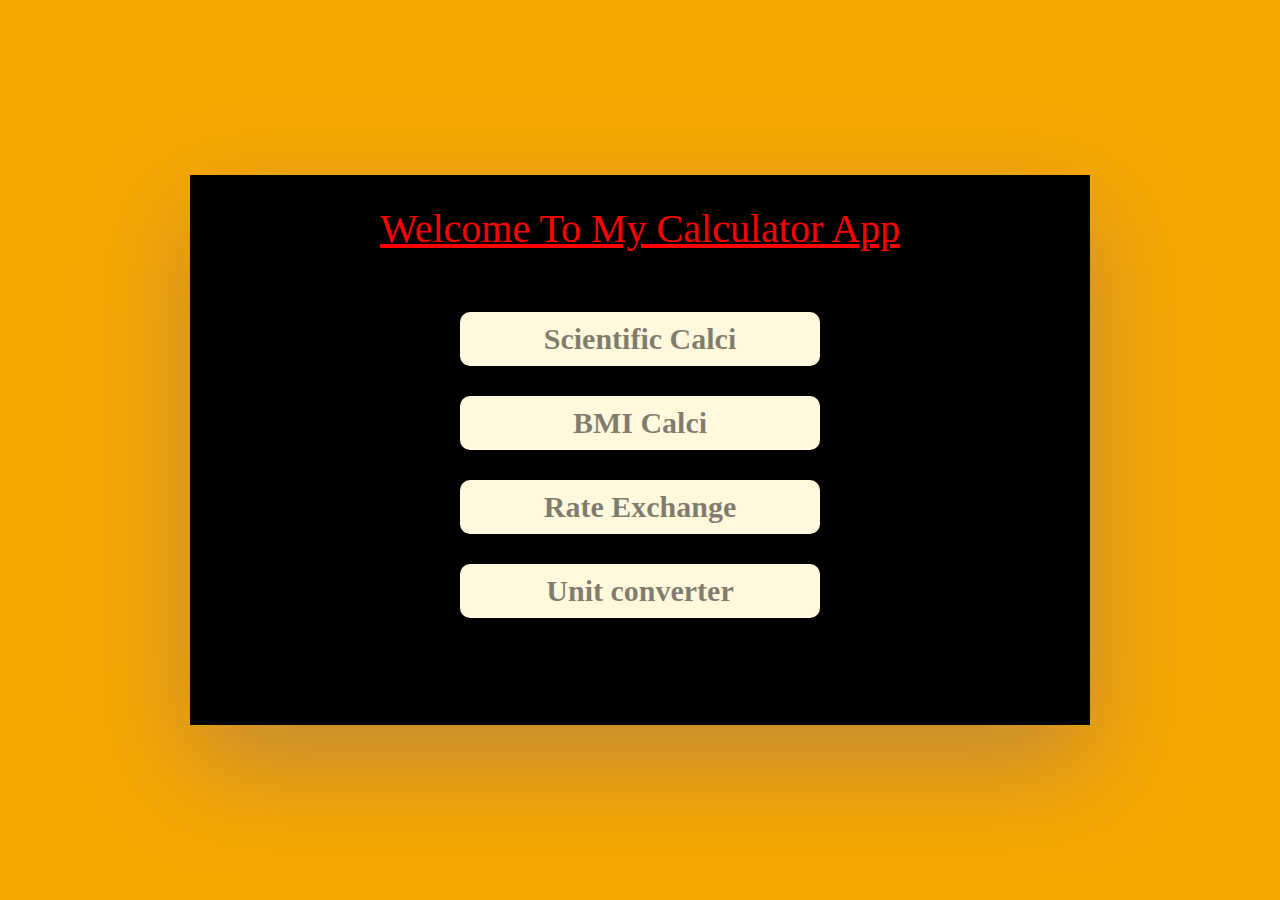
<file: index.html>
<!DOCTYPE html>
<html lang="en">

<head>
    <meta charset="UTF-8">
    <meta http-equiv="X-UA-Compatible" content="IE=edge">
    <meta name="viewport" content="width=device-width, initial-scale=1.0">
    <title>Welcome To My Calculator App</title>
    <link rel="stylesheet" href="index.css" class="href">
</head>
<body>
    <div class="container">
        <p>Welcome To My Calculator App</p>
        <div class="buttons">
            <a class="type1" href="scientific.html">Scientific Calci</a>
            <a class="type2" href="bmi.html">BMI Calci</a>
            <a class="type3" href="currency.html">Rate Exchange</a>
            <a class="type4" href="unitconv.html">Unit converter</a>
        </div>
    </div>
</body>

</html>
</file>
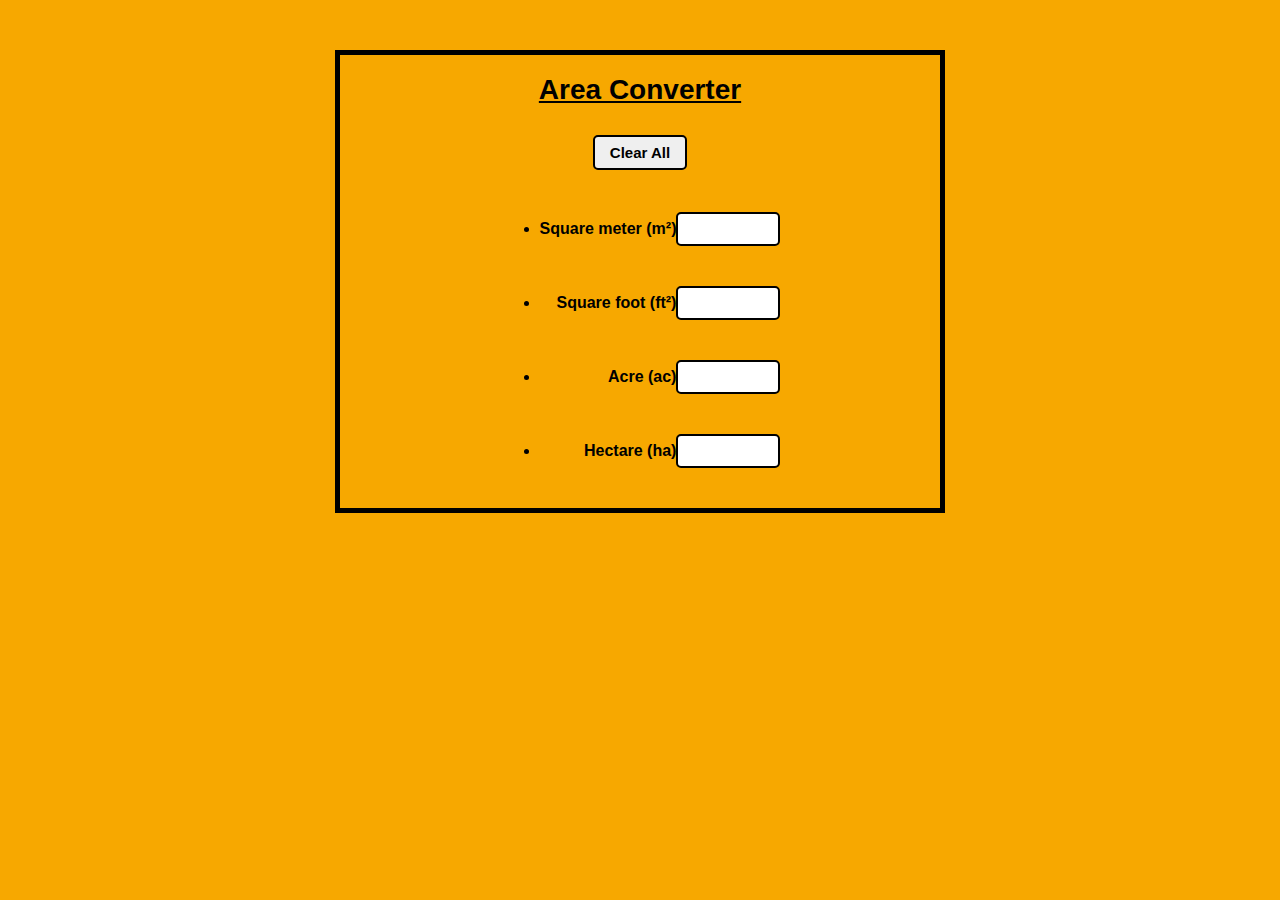
<file: area.html>
<!DOCTYPE html>
<html lang="en">

<head>
    <meta charset="UTF-8">
    <meta http-equiv="X-UA-Compatible" content="IE=edge">
    <meta name="viewport" content="width=device-width, initial-scale=1.0">
    <title>Mass Converter</title>
    <link rel="stylesheet" href="mass.css" class="href">
</head>

<body>
    <div id='content'>
        <h1 id='title'>Area Converter</h1>
        <div id='button'>
            <button id='clearButton'>Clear All</button>
        </div>
        <div id='unit'>
            <ul>
                <li><label>Square meter (m²)<input id="sqm"></label>
                <li><label>Square foot (ft²)<input id="sqft"></label>
                <li><label>Acre (ac)<input id="acre"></label>
                <li><label>Hectare (ha)<input id="hectare"></label>
            </ul>
        </div>
    </div>
    <script src="area.js"></script>
</body>
</html>
</file>
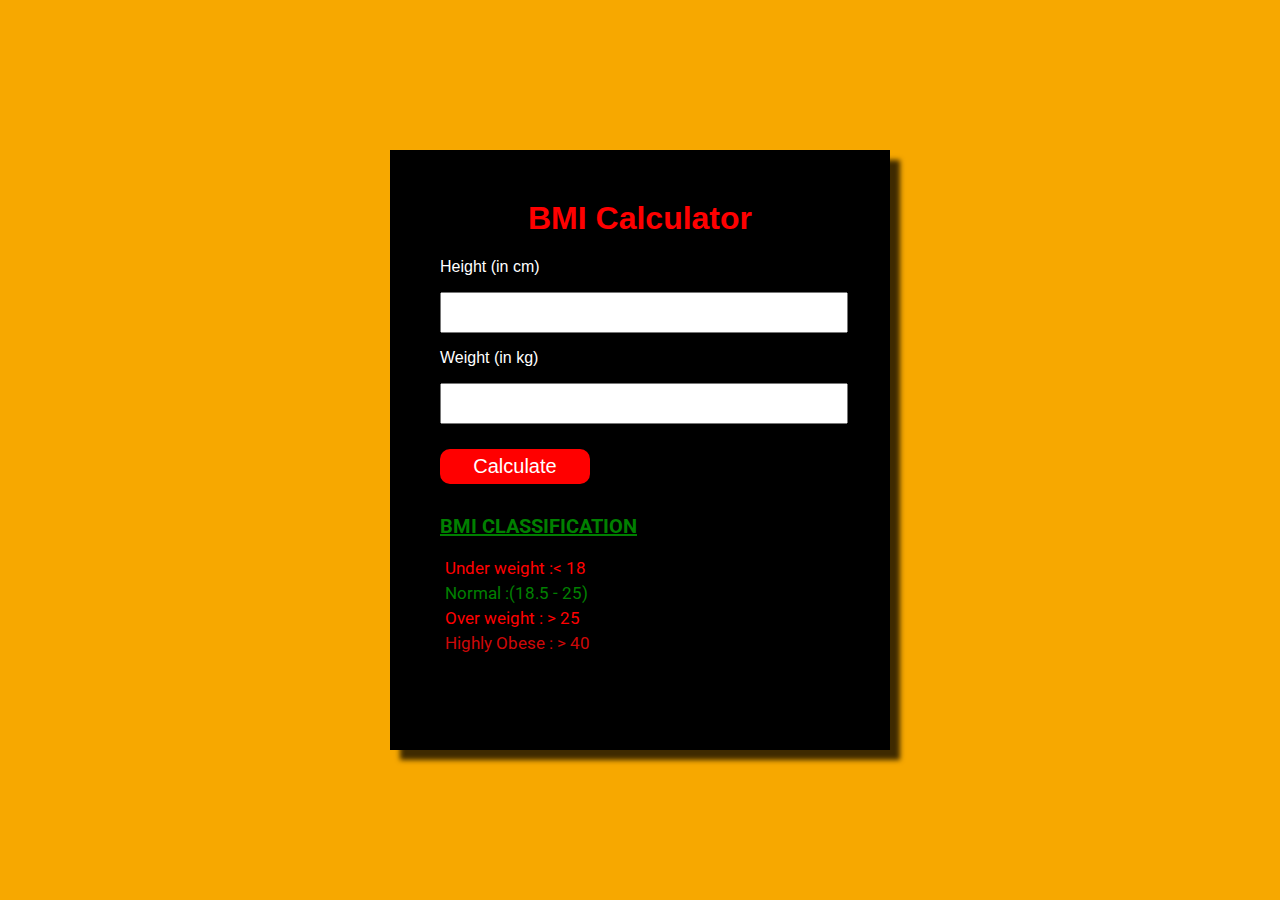
<file: bmi.html>
<!DOCTYPE html>
<html lang="en">

<head>
    <meta charset="UTF-8">
    <meta http-equiv="X-UA-Compatible" content="IE=edge">
    <meta name="viewport" content="width=device-width, initial-scale=1.0">
    <title>BMI Calculator</title>
    <link rel="stylesheet" href="bmi.css" class="href">
    <link rel="preconnect" href="https://fonts.googleapis.com">
    <link rel="preconnect" href="https://fonts.gstatic.com" crossorigin>
    <link href="https://fonts.googleapis.com/css2?family=Roboto&display=swap" rel="stylesheet">
</head>

<body>
    <div class="container">
        <h1>BMI Calculator</h1>
        <p>Height (in cm)</p>
        <input type="text" id="height">
        <p>Weight (in kg)</p>
        <input type="text" id="weight">
        <button id="btn">Calculate</button>
        <div id="result"></div>
        <div class="info">
            <p>BMI CLASSIFICATION</p>
            <div class="info1">Under weight :< 18</div>
                    <div class="info2">Normal :(18.5 - 25)</div>
                    <div class="info3">Over weight : > 25</div>
                    <div class="info4"> Highly Obese : > 40</div>
            </div>
        </div>
        <script src="bmi.js"></script>
</body>

</html>
</file>
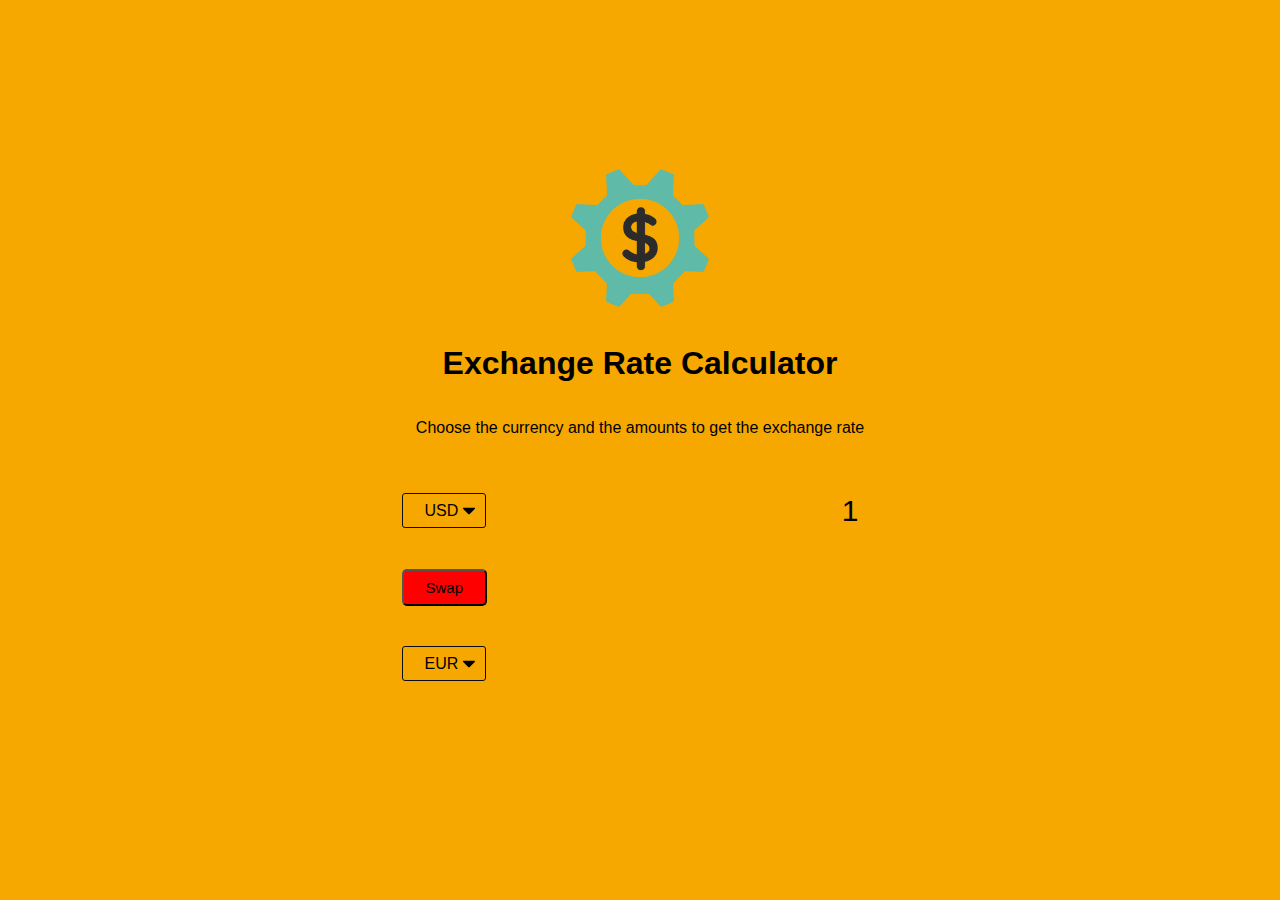
<file: currency.html>
<!DOCTYPE html>
<html lang="en">
  <head>
    <meta charset="UTF-8" />
    <meta name="viewport" content="width=device-width, initial-scale=1.0" />
    <meta http-equiv="X-UA-Compatible" content="ie=edge" />
    <title>Exchange Rate Calculator</title>
    <link rel="stylesheet" href="currency.css" />
  </head>
  <body>
    <img src="money.png" alt="" class="money-img" />
    <h1>Exchange Rate Calculator</h1>
    <p>Choose the currency and the amounts to get the exchange rate</p>

    <div class="container">
      <div class="currency">
        <select id="currency-one">
          <option value="AED">AED</option>
          <option value="ARS">ARS</option>
          <option value="AUD">AUD</option>
          <option value="BGN">BGN</option>
          <option value="BRL">BRL</option>
          <option value="BSD">BSD</option>
          <option value="CAD">CAD</option>
          <option value="CHF">CHF</option>
          <option value="CLP">CLP</option>
          <option value="CNY">CNY</option>
          <option value="COP">COP</option>
          <option value="CZK">CZK</option>
          <option value="DKK">DKK</option>
          <option value="DOP">DOP</option>
          <option value="EGP">EGP</option>
          <option value="EUR">EUR</option>
          <option value="FJD">FJD</option>
          <option value="GBP">GBP</option>
          <option value="GTQ">GTQ</option>
          <option value="HKD">HKD</option>
          <option value="HRK">HRK</option>
          <option value="HUF">HUF</option>
          <option value="IDR">IDR</option>
          <option value="ILS">ILS</option>
          <option value="INR">INR</option>
          <option value="ISK">ISK</option>
          <option value="JPY">JPY</option>
          <option value="KRW">KRW</option>
          <option value="KZT">KZT</option>
          <option value="MXN">MXN</option>
          <option value="MYR">MYR</option>
          <option value="NOK">NOK</option>
          <option value="NZD">NZD</option>
          <option value="PAB">PAB</option>
          <option value="PEN">PEN</option>
          <option value="PHP">PHP</option>
          <option value="PKR">PKR</option>
          <option value="PLN">PLN</option>
          <option value="PYG">PYG</option>
          <option value="RON">RON</option>
          <option value="RUB">RUB</option>
          <option value="SAR">SAR</option>
          <option value="SEK">SEK</option>
          <option value="SGD">SGD</option>
          <option value="THB">THB</option>
          <option value="TRY">TRY</option>
          <option value="TWD">TWD</option>
          <option value="UAH">UAH</option>
          <option value="USD" selected>USD</option>
          <option value="UYU">UYU</option>
          <option value="VND">VND</option>
          <option value="ZAR">ZAR</option>
        </select>
        <input type="number" id="amount-one" placeholder="" value="1" />
      </div>

      <div class="swap-rate-container">
        <button class="btn" id="swap">Swap</button>
        <div class="rate" id="rate"></div>
      </div>

      <div class="currency">
        <select id="currency-two">
          <option value="AED">AED</option>
          <option value="ARS">ARS</option>
          <option value="AUD">AUD</option>
          <option value="BGN">BGN</option>
          <option value="BRL">BRL</option>
          <option value="BSD">BSD</option>
          <option value="CAD">CAD</option>
          <option value="CHF">CHF</option>
          <option value="CLP">CLP</option>
          <option value="CNY">CNY</option>
          <option value="COP">COP</option>
          <option value="CZK">CZK</option>
          <option value="DKK">DKK</option>
          <option value="DOP">DOP</option>
          <option value="EGP">EGP</option>
          <option value="EUR" selected>EUR</option>
          <option value="FJD">FJD</option>
          <option value="GBP">GBP</option>
          <option value="GTQ">GTQ</option>
          <option value="HKD">HKD</option>
          <option value="HRK">HRK</option>
          <option value="HUF">HUF</option>
          <option value="IDR">IDR</option>
          <option value="ILS">ILS</option>
          <option value="INR">INR</option>
          <option value="ISK">ISK</option>
          <option value="JPY">JPY</option>
          <option value="KRW">KRW</option>
          <option value="KZT">KZT</option>
          <option value="MXN">MXN</option>
          <option value="MYR">MYR</option>
          <option value="NOK">NOK</option>
          <option value="NZD">NZD</option>
          <option value="PAB">PAB</option>
          <option value="PEN">PEN</option>
          <option value="PHP">PHP</option>
          <option value="PKR">PKR</option>
          <option value="PLN">PLN</option>
          <option value="PYG">PYG</option>
          <option value="RON">RON</option>
          <option value="RUB">RUB</option>
          <option value="SAR">SAR</option>
          <option value="SEK">SEK</option>
          <option value="SGD">SGD</option>
          <option value="THB">THB</option>
          <option value="TRY">TRY</option>
          <option value="TWD">TWD</option>
          <option value="UAH">UAH</option>
          <option value="USD">USD</option>
          <option value="UYU">UYU</option>
          <option value="VND">VND</option>
          <option value="ZAR">ZAR</option>
        </select>
        <input type="number" id="amount-two" placeholder="" />
      </div>
    </div>

    <script src="currency.js"></script>
  </body>
</html>
</file>
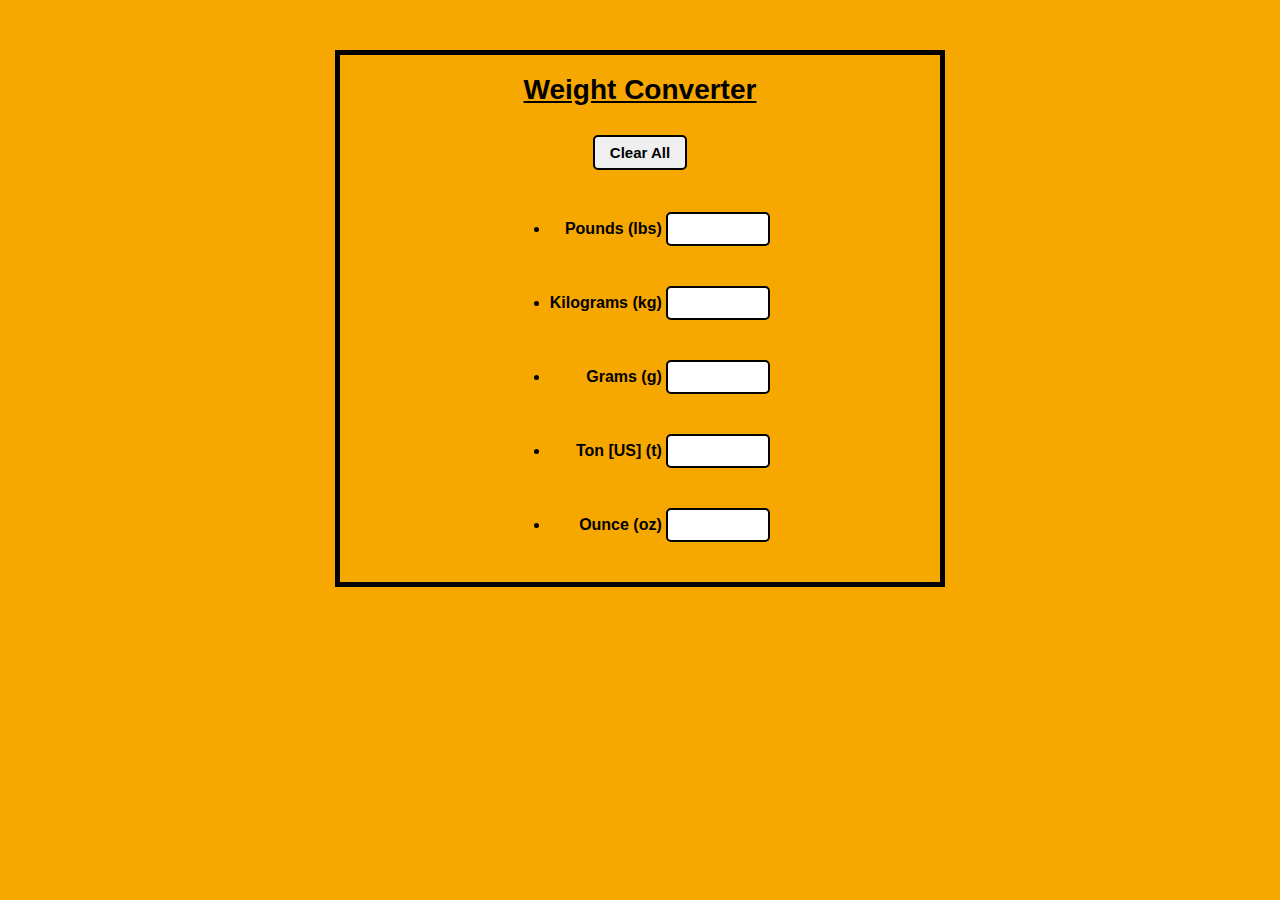
<file: mass.html>
<!DOCTYPE html>
<html lang="en">

<head>
    <meta charset="UTF-8">
    <meta http-equiv="X-UA-Compatible" content="IE=edge">
    <meta name="viewport" content="width=device-width, initial-scale=1.0">
    <title>Mass Converter</title>
    <link rel="stylesheet" href="mass.css" class="href">
</head>

<body>
    <div id='content'>
        <h1 id='title'>Weight Converter</h1>
        <div id='button'>
            <button id='clearButton'>Clear All</button>
        </div>
        <div id='unit'>
            <ul>
                <li><label>Pounds (lbs) <input id="poundsInput"></label>
                <li><label>Kilograms (kg) <input id="kilogramsInput"></label>
                <li><label>Grams (g) <input id='gramsInput'></label>
                <li><label>Ton [US] (t) <input id='tonInput'></label>
                <li><label>Ounce (oz) <input id='ounceInput'></label>
            </ul>
        </div>
    </div>
    <script src="mass.js"></script>
</body>
</html>
</file>
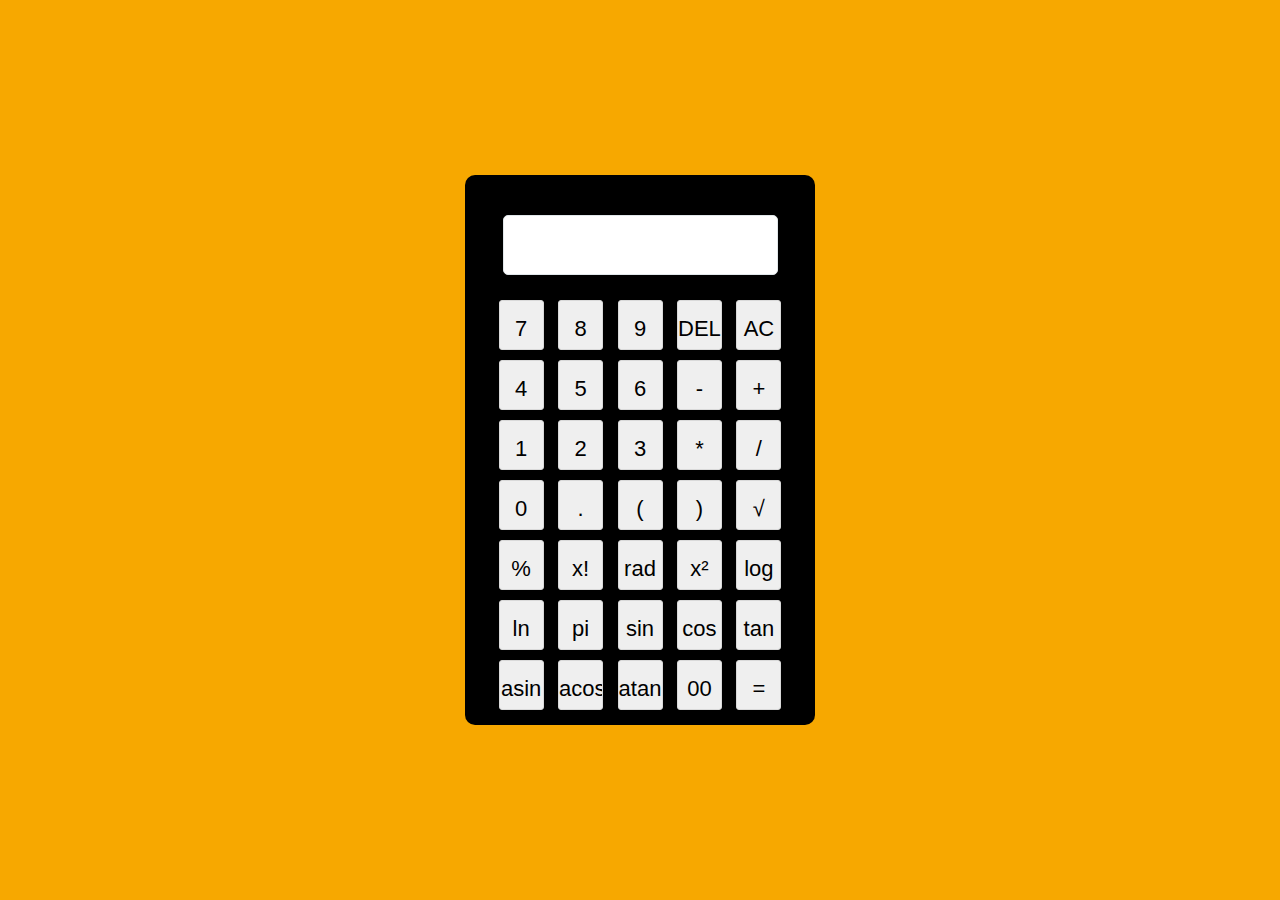
<file: scientific.html>
<!DOCTYPE html>
<html lang="en">
<head>
    <meta charset="UTF-8">
    <meta name="viewport" content="width=device-width, initial-scale=1.0">
    <title>Scientific-Calculator</title>
    <link rel="stylesheet" href="scientific.css">
</head>
<body>
    <div class="center">
        <form name="forms" class="for">
            <input name="display" id="display" type="text">
            <div class="buttons">
                <input type="button" value="7" onclick="designate('7')">
                <input type="button" value="8" onclick="designate('8')">
                <input type="button" value="9" onclick="designate('9')">
                <input type="button" value="DEL" onclick="del()">
                <input type="button" value="AC" onclick="ac()"><br>
                <input type="button" value="4"   onclick="designate('4')">
                <input type="button" value="5"   onclick="designate('5')">
                <input type="button" value="6"   onclick="designate('6')">
                <input type="button" value="-"   onclick="designate('-')">
                <input type="button" value="+"   onclick="designate('+')"><br>
                <input type="button" value="1"   onclick="designate('1')">
                <input type="button" value="2"   onclick="designate('2')">
                <input type="button" value="3"   onclick="designate('3')">
                <input type="button" value="*"   onclick="designate('*')">
                <input type="button" value="/"   onclick="designate('/')"><br>
                <input type="button" value="0"   onclick="designate('0')">
                <input type="button" value="."   onclick="designate('.')">
                <input type="button" value="("   onclick="designate('(')">
                <input type="button" value=")"   onclick="designate(')')">
                <input type="button" value="&#8730;"   onclick="sqrt()"><br>
                <input type="button" value="%"   onclick="per()">
                <input type="button" value="x!"   onclick="fact()">
                <input type="button" value="rad"   onclick="rad()">
                <input type="button" value="x&#178;"   onclick="square()">
                <input type="button" value="log"   onclick="logarithm()"><br>
                <input type="button" value="ln"   onclick="lan()">
                <input type="button" value="pi"   onclick="pi()">
                <input type="button" value="sin"   onclick="sine()">
                <input type="button" value="cos"   onclick="cos()">
                <input type="button" value="tan"   onclick="tan()"><br>
                <input type="button" value="asin"   onclick="asin()">
                <input type="button" value="acos"   onclick="acos()">
                <input type="button" value="atan"   onclick="atan()">
                <input type="button" value="00"   onclick="designate('00')">
                <input type="button" value="="   onclick="equal()">

            </div>
        </form>
    </div>
    <script src="scientific.js"></script>
</body>
</html>
</file>
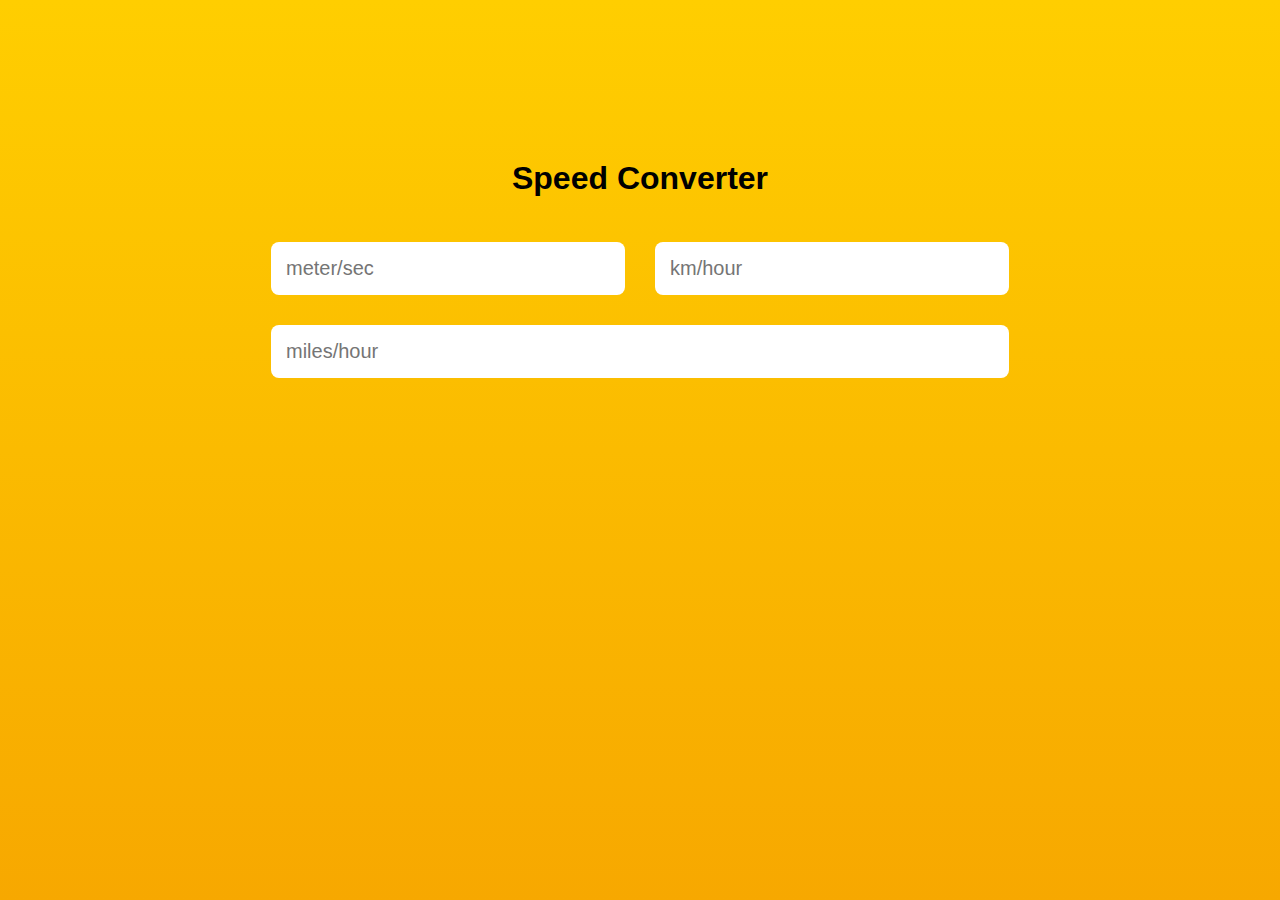
<file: speed.html>
<!DOCTYPE html>
<html lang="en">
<head>
    <meta charset="UTF-8">
    <meta name="viewport" content="width=device-width, initial-scale=1.0">
    <title>Speed Converter</title>
    <link rel="stylesheet" href="temperature.css">
</head>
<body>
    <main>
        <header>
            <h1>Speed Converter</h1>
        </header>
        <section class="inputs">
            <input type="number" name="m/s" id="m/s" class="input" placeholder="meter/sec">
            <input type="number" name="km/hr" id="km/hr" class="input" placeholder="km/hour">
            <input type="number" name="miles/hr" id="miles/hr" class="input" placeholder="miles/hour">
        </section>
    </main>
    <script src="speed.js"></script>
</body>
</html>
</file>
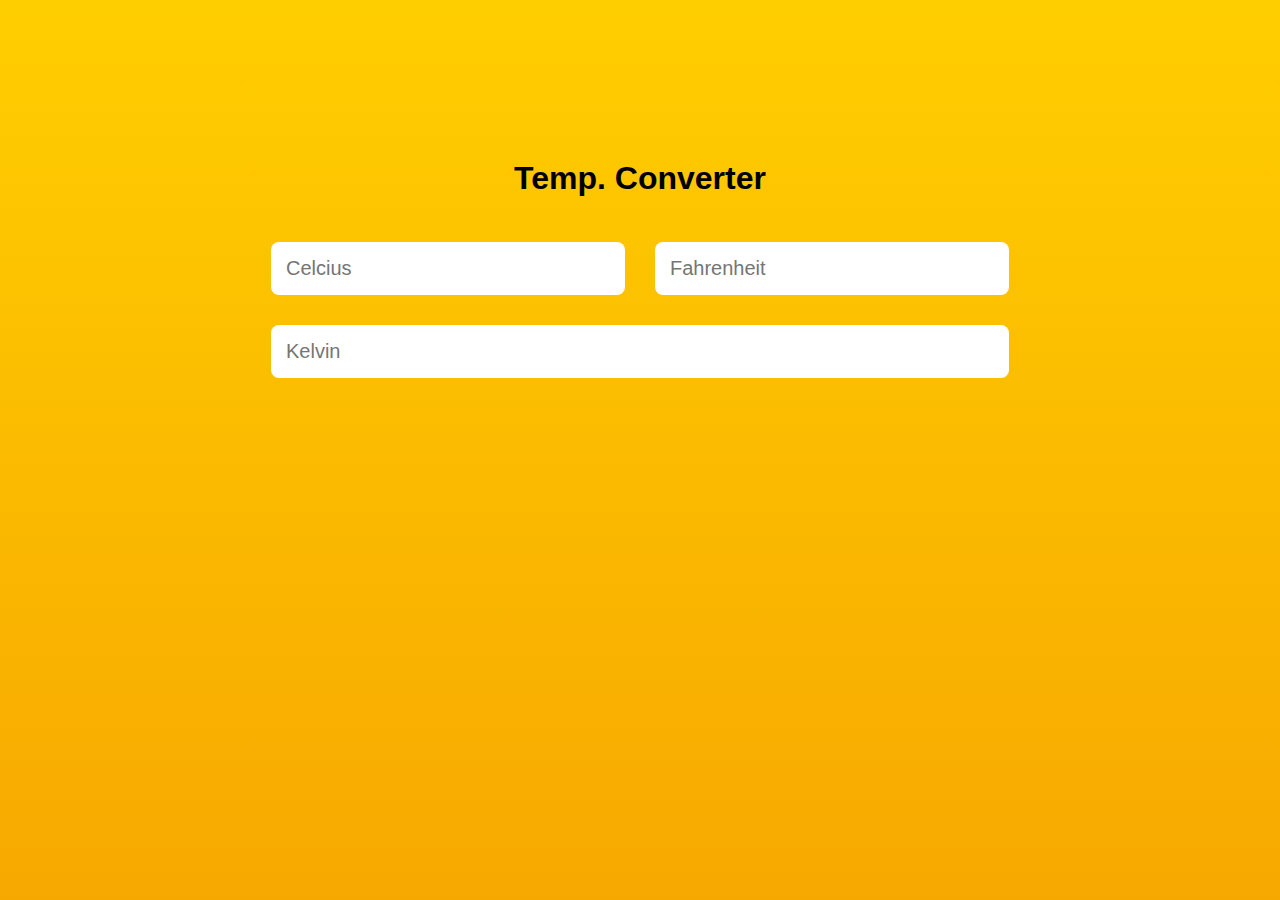
<file: temperature.html>
<!DOCTYPE html>
<html lang="en">
<head>
    <meta charset="UTF-8">
    <meta name="viewport" content="width=device-width, initial-scale=1.0">
    <title>Converter</title>
    <link rel="stylesheet" href="temperature.css">
</head>
<body>
    <main>
        <header>
            <h1> Temp. Converter</h1>
        </header>
        <section class="inputs">
            <input type="number" name="celcius" id="celcius" class="input" placeholder="Celcius">
            <input type="number" name="fahrenheit" id="fahrenheit" class="input" placeholder="Fahrenheit">
            <input type="number" name="kelvin" id="kelvin" class="input" placeholder="Kelvin">
        </section>
    </main>
    <script src="temperature.js"></script>
</body>
</html>
</file>
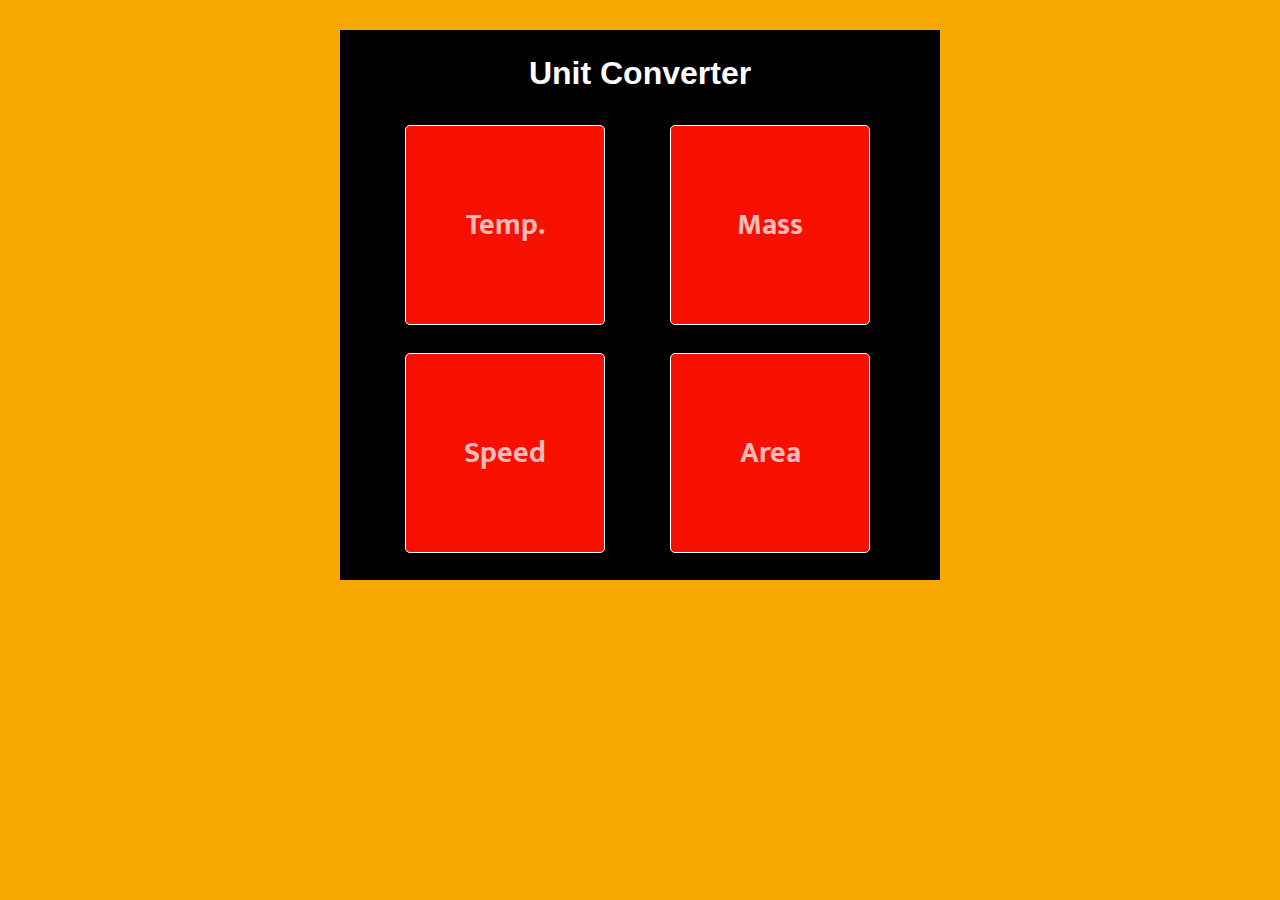
<file: unitconv.html>
<!DOCTYPE html>
<html lang="en">

<head>
    <meta charset="UTF-8">
    <meta http-eqa="X-UA-Compatible" content="IE=edge">
    <meta name="viewport" content="width=device-width, initial-scale=1.0">
    <title>Unit Converter</title>
    <link rel="stylesheet" href="unitconv.css" class="href">
    <link rel="preconnect" href="https://fonts.googleapis.com">
    <link rel="preconnect" href="https://fonts.gstatic.com" crossorigin>
    <link href="https://fonts.googleapis.com/css2?family=Mukta:wght@500&display=swap" rel="stylesheet">
</head>
<body>
    <div class="container">
        <h1>Unit Converter</h1>
        <a class="type" href="temperature.html">Temp.</a>
        <a class="type" href="mass.html">Mass</a>
        <a class="type" href="speed.html">Speed</a>
        <a class="type" href="area.html">Area</a>
    </div>
</body>
</html>
</file>
<file: index.css>
*{
    margin: 0;
    padding: 0;
    box-sizing: border-box;
}
body{
    width: 100%;
    height: 100vh;
    display: flex;
    justify-content: center;
    align-items: center;
    background-color: #F7A800;
    font-family: 'roboto', sans-serif;
}
.container{
    width: 900px;
    height: 550px;
    /* background: rgb(138, 6, 6); */
    background: black;
    box-shadow: 0 40px 100px rgba(143, 110, 110, 0.5);
    padding: 30px;
    overflow: hidden;
    color: #d5eebb;
}
p{
    font-family: 'Zen Loop', cursive;
    display: flex;
    font-size: 40px;
    justify-content: center;
    color:red;
    text-decoration: underline;
}
.buttons {
    margin-left: auto;
    margin-right: auto;
    border-radius: 10px;
    font-size: 30px;
    width:360px;
    font-weight: bold;
    font-family: 'Zen Loop', cursive;
    margin-top: 60px;
    cursor: pointer;
}
.type1,.type2,.type3,.type4{
    color: rgba(0, 0, 0, 0.5);
    display: block;
    justify-content: center;
    align-items: center;
    text-align: center;
    margin-bottom: 30px;
    border: none;
    border-radius: 10px;
    background-color: cornsilk;
    padding: 10px 30px;
    text-decoration: none;
    transition: all 0.5s ease;
}
.type1:hover{
    color:blanchedalmond;
    background-color: red;
}
.type2:hover{
    color:blanchedalmond;
    background-color: red;
}
.type3:hover{
    color:blanchedalmond;
    background-color: red;
}
.type4:hover{
    color:blanchedalmond;
    background-color: red;
}
@media(max-width:450px)
{
    .buttons{
        font-size: 30px;
        width: 280px;
     }
    .type1,.type2,.type3,.type4{
        padding: 12px 30px;
    }
    p{
        font-size: 30px;
    }
}
@media(max-width:430px){
    .container{
        width: 352px;
    }
    p{
        font-size:20px;
    }
}
</file>
<file: mass.css>
html, body {
    margin: 0;
    height: 100%;
    background-repeat: no-repeat;
    overflow-y: hidden;
    background-color: #F7A800;
  }
  #clearButton {
    border: solid black 2px;
    font-weight: bold;
    margin: 10px auto 20px auto;
    padding: 7px 15px;
    border-radius: 5px;
    cursor: pointer;
    font-size: 15px;
  }
#clearButton:hover{
    background-color: #F7A800;
  }
#unit {
    display: table;
    margin: 0 auto;
    margin-top: 2px;
  }
#title {
    text-decoration: underline;
  }
#content {
    margin: 50px auto 0 auto;
    width: 600px;
    border: solid 5px;
    font-family: sans-serif;
    background: url('https://c2.staticflickr.com/8/7248/7501404260_e29f728a4a_b.jpg');
    text-align: center;
  }
h1 {
    font-size: 28px;
  }
input {
    width: 80px;
    padding: 5px 10px;
    border-radius: 5px;
    border: solid 2px;
    text-align: center;
    font-size: 17px;
  }
label {
    cursor: pointer;
    display: block;
    width: 100%;
    text-align: right;
    margin: 20px auto 40px auto;
    font-weight: bold;
}
@media (max-width: 425px) {
    #content {
        margin-top: 43px;
      width: 345px;
    }
}
</file>
<file: bmi.css>
*{
    font-family: 'Oswald', sans-serif
}

body{
    background-color: #F7A800;
}
.container{
    width: 400px;
    background-color: black;
    position: absolute;
    top: 50%;
    left: 50%;
    transform: translateX(-50%) translateY(-50%);
    padding: 50px;
    box-shadow: 10px 10px 5px 0 rgba(0,0,0, 0.75);
    height: 500px;
}
h1{
    margin-top: 0px;
    color: red;
    text-align: center;
}
p{
    color: #fff;
}
#height, #weight{
    width: 100%;
    height: 35px;
    outline: none;
    font-size: 18px;
}
button{
    width: 150px;
    height: 35px;
    margin-top: 25px;
    border-radius: 10px;
    border: none;
    background-color: red;
    color: white; 
    font-size: 20px;
    cursor: pointer;
}
button:hover{
    background: rgb(189, 6, 6);
    color: black;
}
#result{
    color:black;
    text-align: center;
    margin-top: 20px;
    font-size: 25px;
    background-color: #F7A800;
    border-radius: 10px;
    padding-left: 10px;
    padding-right: 10px;
}
.info p{
    color: green;
    font-family: 'Roboto', sans-serif;
    font-size: 20px;
    font-weight: bold;
    margin-top: 30px;
    text-decoration: underline;
}
.info1,.info2,.info3,.info4{
    margin: 5px;
    font-size: 17px;
    font-family: 'Roboto', sans-serif;
}
.info1{
    color: red;
}
.info2{
    color: green;
}
.info3{
    color:red;
}
.info4{
    color:rgb(206, 8, 8);
}
@media(max-width:450px){
    .container{
        width:250px;  
}
#height, #weight{
    width: 90%;
    }
}
</file>
<file: currency.css>
:root {
    --primary-color: #5fbaa7;
  }
  * {
    box-sizing: border-box;
  }
  body {
    background-color: #F7A800;
    font-family: Arial, Helvetica, sans-serif;
    display: flex;
    flex-direction: column;
    align-items: center;
    justify-content: center;
    height: 100vh;
    margin: 0;
    padding: 20px;
  }
  h1 {
    color: black;
    text-align: center;
  }
   p {
    text-align: center;
  }
  .btn {
    color:black;
    background:red;
    cursor: pointer;
    border-radius: 5px;
    font-size: 15px;
    padding: 8px 22px;
    margin-left: 20px;
  }
  .btn:hover{
    background: rgb(199, 6, 6);
  }
  .money-img {
    margin-top: -15px;
    margin-bottom: 10px;
    width: 150px;
    display: flex;
    justify-content: center;
    align-items: center;
  }
  .currency {
    padding: 40px 0px;
    display: flex;
    align-items: center;
    justify-content: space-between;
  }
  #currency-one,#currency-two{
   margin-left: 20px;
   border-radius: 3px;
   padding: 8px 22px;
  }
  .currency select {
    padding: 10px 20px 10px 10px;
    -moz-appearance: none;
    -webkit-appearance: none;
    appearance: none;
    border: 1px solid #0c0b0b;
    font-size: 16px;
    background: transparent;
    background-image: url('data:image/svg+xml;charset=US-ASCII,%3Csvg%20xmlns%3D%22http%3A%2F%2Fwww.w3.org%2F2000%2Fsvg%22%20width%3D%22292.4%22%20height%3D%22292.4%22%3E%3Cpath%20fill%3D%22%20000002%22%20d%3D%22M287%2069.4a17.6%2017.6%200%200%200-13-5.4H18.4c-5%200-9.3%201.8-12.9%205.4A17.6%2017.6%200%200%200%200%2082.2c0%205%201.8%209.3%205.4%2012.9l128%20127.9c3.6%203.6%207.8%205.4%2012.8%205.4s9.2-1.8%2012.8-5.4L287%2095c3.5-3.5%205.4-7.8%205.4-12.8%200-5-1.9-9.2-5.5-12.8z%22%2F%3E%3C%2Fsvg%3E');
    background-position: right 10px top 50%, 0, 0;
    background-size: 12px auto, 100%;
    background-repeat: no-repeat;
  }
  .currency input {
    border: 0;
    background: transparent;
    font-size: 30px;
    text-align: right;
    padding-right: 25px;
  }
  .swap-rate-container {
    display: flex;
    align-items: center;
    justify-content: space-between;
  }
  .rate {
    font-size: 17px;
    padding: 0 10px;
  }
   select:focus,
  input:focus,
  button:focus {
    outline: 0;
  }
   @media (max-width: 600px) {
    .currency input {
      width: 200px;
    }
    h1 {
      color: black;
      text-align: center;
    }
  }
  @media(max-width:430px)
  {
    .money-img{
      width: 100px;
    }
    h1{
      font-size: 25px;
    }
  }
</file>
<file: scientific.css>
*{
    margin: 0%;
    padding: 0%;
    box-sizing: border-box;
}
body{
    font-family: sans-serif;
    text-align: center;
    display: flex;
    align-items: center;
    justify-content: center;
    height: 100vh;
    background-color: #F7A800;
}
.for{
    box-shadow: 0em 1.2em 1.2em rgba(0, 0, 0, 0.3),
    /* inset 0em 1.2em 1.2em rgba(0, 0, 0, 0.3); */
}
.center{
    background: black;
    border-radius: 10px; 
    width: 350px;
}
input[type="text"]{
    height:60px ;
    width: 275px; ;
    margin-top: 40px ;
    border-radius: 5px ;
    border: 1px solid #e1e7ea;
    color: black ;
    font-size: 22px;
    font-weight: bold ;
    text-align: right;
    padding-right: 20px;
}
form .buttons{
    width:300px;
    margin:10px 25px 0px 25px;
    padding:10px 0px ;
}
input[type="button"]{
    cursor: pointer;
    width:45px ;
    height: 50px;
    margin:5px ;
    font-size: 22px;
    line-height: 55px;
    border-radius: 3px;
    border: 1px solid #d9d9d9;
}
input[type="button"]:hover{
    background-color:rgba(255, 0, 0, 0.808);
}
input#clear{
    background: aqua;
    color: black;
}
input#equal{
    width:230px ;
    margin:10px 0px 10px 0px ;
    font-size:30px ;
    color: black ;
    background: royalblue ;
    border: 1px solid ;
}
</file>
<file: temperature.css>
* {
    margin: 0;
    padding: 0;
    font-family: sans-serif;
}
main {
    width: 100%;
    height: 100vh;
    background-image: linear-gradient(to bottom, #FFCE00, #F7A800);
}
header {
    display: flex;
    justify-content: center;
    padding-top: 160px;
}
h1 {
    margin-bottom: 30px;
}
.inputs {
    display: flex;
    flex-wrap: wrap;
    justify-content: center;
    align-items: center;
    max-width: 768px;
    margin: 0 auto;
}
.input {
    flex: 1 1 40%;
    margin: 15px;
    appearance: none;
    background: none;
    background-color: #FFF;
    border-radius: 8px;
    padding: 15px;
    border: none;
    outline: none;
    transition: 0.4s;
    font-size: 20px;
}
.input:focus {
    box-shadow: 0px 0px 6px 1px rgba(0, 0, 0, 0.2);
}
</file>
<file: unitconv.css>
*{
    margin: 0;
    padding: 0;
    box-sizing: border-box;
}
body{
    width: 100%;
    height: 100vh;
    display: flex;
    justify-content: center;
    align-items: center;
    background-color: #F7A800;
    font-family: 'roboto', sans-serif;
}
.container{
    width: 600px;
    height: 550px;
    margin: auto;
    overflow: hidden;
    background: black;
    margin-top: 30px;
}
.container h1{
    color: white;
    display: flex;
    justify-content: center;
    margin-top: 25px;
    margin-bottom: -15px;
}
.container a{
    float:left;
    list-style: none;
    width:200px;
    height:200px;
    background: #f71000;
    margin :48px 0px -20px 65px; 
    box-sizing: border-box;
    border: 1px solid white;
    border-radius: 5px;
    font-weight: bold;
    font-family: 'Mukta', sans-serif;
    display: flex;
    align-items: center;
    text-align: center;
    justify-content: center;
    color:rgba(255, 255, 255, 0.733);
    font-size: 30px;
    text-decoration: none;  
}
.container a:hover{
    color: black;
    background: #F7A800;
    text-decoration: underline;
    cursor: pointer;
}
@media screen and (max-width:1250px){
    .container a{
        width:40%;
        margin-left: 40px;
     }}
@media(max-width:500px){
    .container{
        width:350px;
        height: 550px;
    }
    .container a{
        margin-top: 55px;
        margin-left: 26px;
        width:135px;
        height: 180px;
    }
}
</file>
